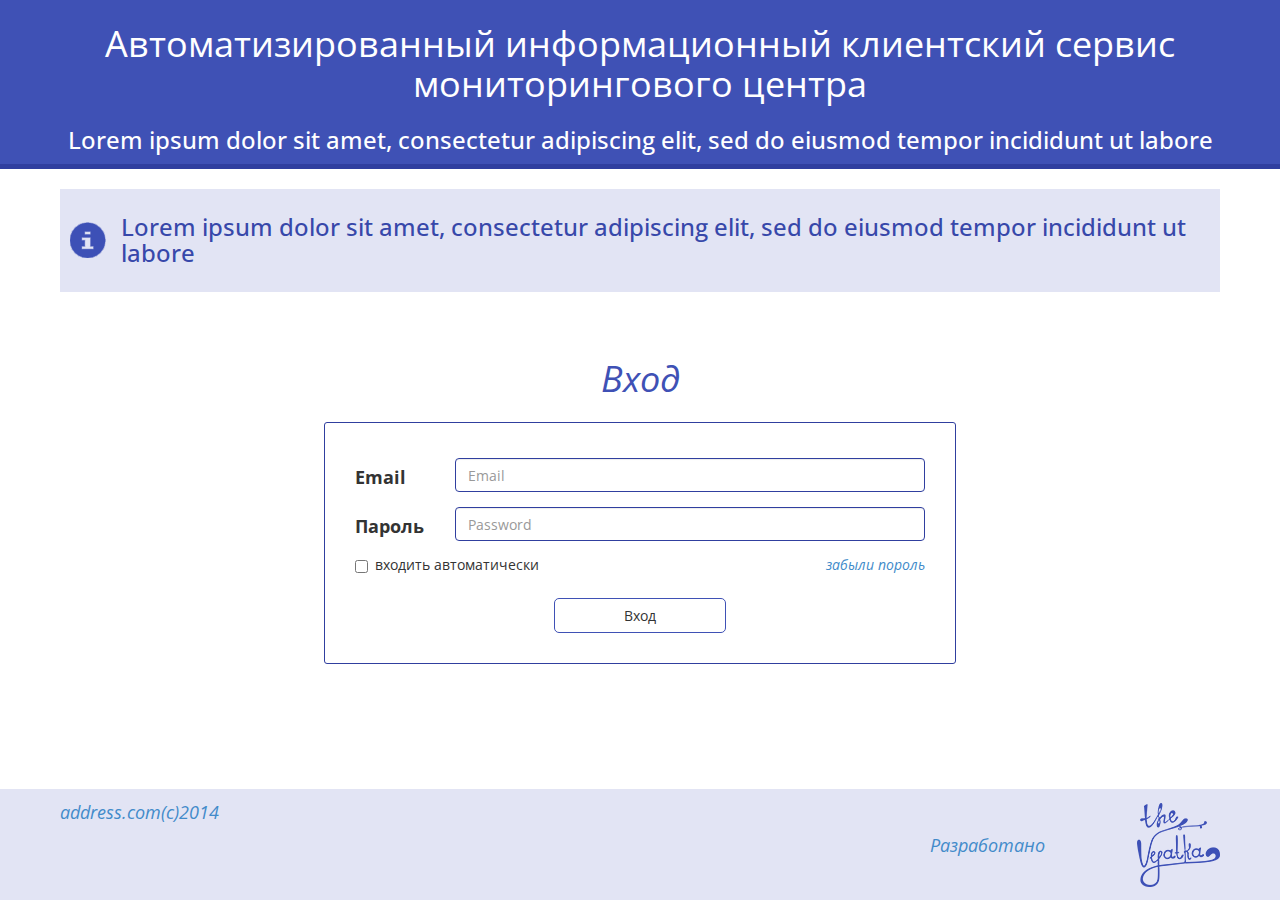
<file: index.html>
<!DOCTYPE html>
<html lang="en">
<head>
	<meta charset="UTF-8">
	<title>login</title>
	<link rel="stylesheet" href="css/bootstrap.css">
	<link rel="stylesheet" href="css/style.css">
	<link rel="stylesheet" href="css/normalise.css">
</head>
<body>
	<div class="header">
		<div class="container">
			<h1>Автоматизированный информационный клиентский сервис мониторингового центра</h1>
			<h2>Lorem ipsum dolor sit amet, consectetur adipiscing elit, sed do eiusmod tempor incididunt ut labore </h2>
		</div>
	</div>
	<div class="info">
		<div class="container">
			<h2>Lorem ipsum dolor sit amet, consectetur adipiscing elit, sed do eiusmod tempor incididunt ut labore </h2>
		</div>
	</div>
	<div class="wrap">
		<div class="content-login">
			<div class="container">
				<h1>Вход</h1>
				<div class="login-form form-horizontal">
					<div class="form-group">
						<label for="inputEmail0" class="col-sm-2 control-label login-form-label">Email</label>
						<div class="col-sm-10">
							<input type="email" class="form-control" id="inputEmail0" placeholder="Email">
						</div>
					</div>
					<div class="form-group">
						<label for="inputPassword0" class="col-sm-2 control-label login-form-label">Пароль</label>
						<div class="col-sm-10">
							<input type="email" class="form-control" id="inputPassword0" placeholder="Password">
						</div>
					</div>
					<div class="form-group">
						<div class="checkbox col-sm-6">
							<label>
								<input type="checkbox">входить автоматически
							</label>
						</div>
						<a href="#" class="forgot-password col-sm-6 text-right">забыли пороль</a>
					</div>
					<div class="form-group">
						<button type="button" class="btn btn-default enter-button">Вход</button>
					</div>
				</div>
			</div>
		</div>
	</div>
	<div class="footer">
		<div class="container">
			<a href="#">address.com(c)2014</a>
			<a href="#" class="logo-studio col-md-3 pull-right">Разработано</a>
		</div>
	</div>
</body>
</html>
</file>
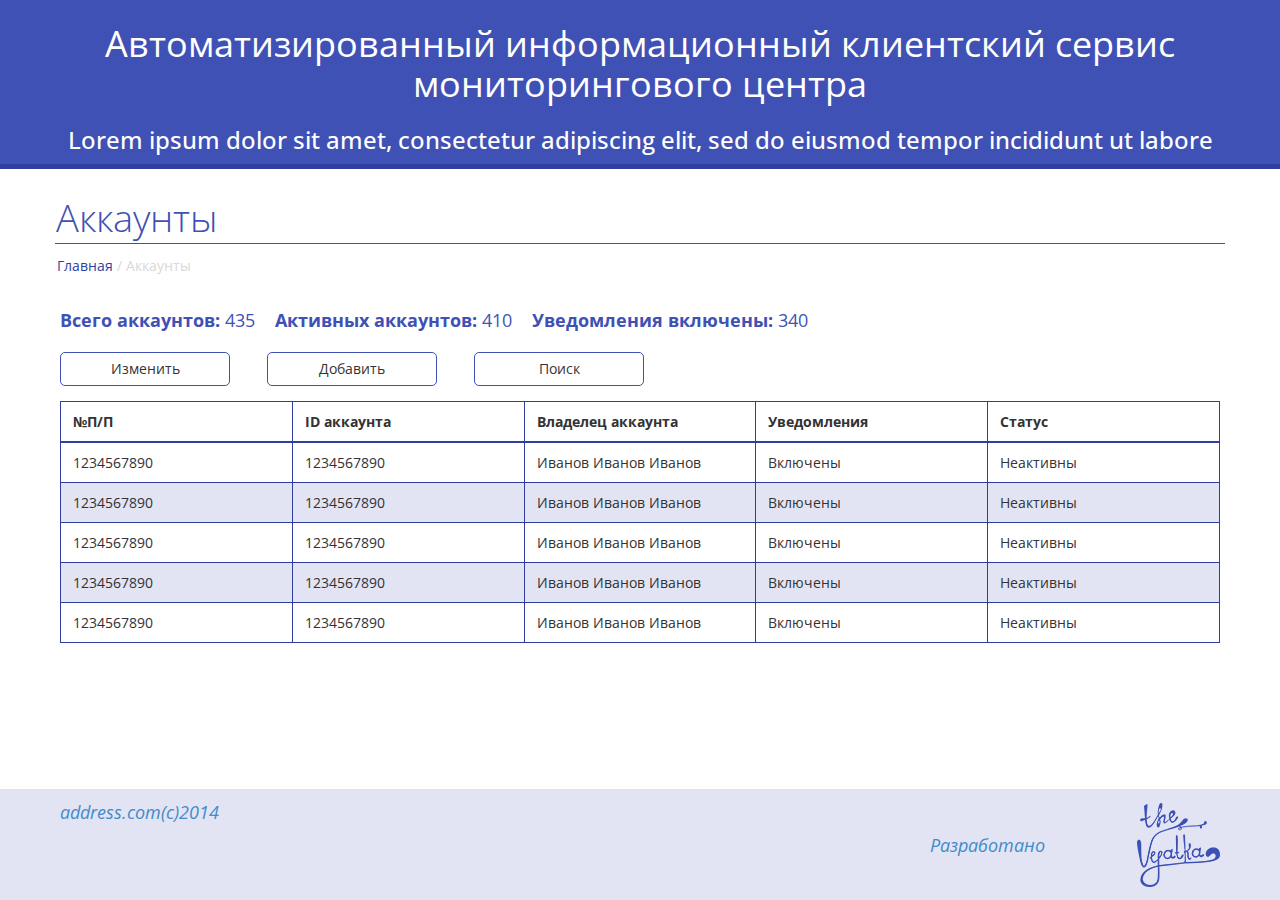
<file: accounts.html>
<!DOCTYPE html>
<html lang="en">
<head>
	<meta charset="UTF-8">
	<title>login</title>
	<link rel="stylesheet" href="css/bootstrap.css">
	<link rel="stylesheet" href="css/style.css">
	<link rel="stylesheet" href="css/normalise.css">
</head>
<body>
	<div class="header">
		<div class="container">
			<h1>Автоматизированный информационный клиентский сервис мониторингового центра</h1>
			<h2>Lorem ipsum dolor sit amet, consectetur adipiscing elit, sed do eiusmod tempor incididunt ut labore </h2>
		</div>
	</div>
	<div class="site-position">
		<div class="container path-name">
			<span>Аккаунты</span>
		</div>
		<div class="container path">
			<a href="#">Главная</a>
			<span> / Аккаунты</span>
		</div>
	</div>
	<div class="info container">

	</div>
	<div class="wrap">
		<div class="container">
			<div class="table-statistic">
				<span><b>Всего аккаунтов: </b>435</span>
				<span><b>Активных аккаунтов: </b>410</span>
				<span><b>Уведомления включены: </b>340</span>
			</div>
			<div class="table-action">
				<button type="button" class="btn btn-default table-edit">Изменить</button>
				<button type="button" class="btn btn-default table-edit">Добавить</button>
				<button type="button" class="btn btn-default table-edit">Поиск</button>
			</div>
			<table class="table-bordered accounts">
				<tr>
					<td>№П/П</td>
					<td>ID аккаунта</td>
					<td>Владелец аккаунта</td>
					<td>Уведомления</td>
					<td>Статус</td>
				</tr>
				<tr>
					<td>1234567890</td>
					<td>1234567890</td>
					<td>Иванов Иванов Иванов</td>
					<td>Включены</td>
					<td>Неактивны</td>
				</tr>
				<tr>
					<td>1234567890</td>
					<td>1234567890</td>
					<td>Иванов Иванов Иванов</td>
					<td>Включены</td>
					<td>Неактивны</td>
				</tr>
				<tr>
					<td>1234567890</td>
					<td>1234567890</td>
					<td>Иванов Иванов Иванов</td>
					<td>Включены</td>
					<td>Неактивны</td>
				</tr>
				<tr>
					<td>1234567890</td>
					<td>1234567890</td>
					<td>Иванов Иванов Иванов</td>
					<td>Включены</td>
					<td>Неактивны</td>
				</tr>
				<tr>
					<td>1234567890</td>
					<td>1234567890</td>
					<td>Иванов Иванов Иванов</td>
					<td>Включены</td>
					<td>Неактивны</td>
				</tr>
			</table>
		</div>
	</div>
	<div class="footer">
		<div class="container">
			<a href="#">address.com(c)2014</a>
			<a href="#" class="logo-studio col-md-3 pull-right">Разработано</a>
		</div>
	</div>
</body>
</html>
</file>
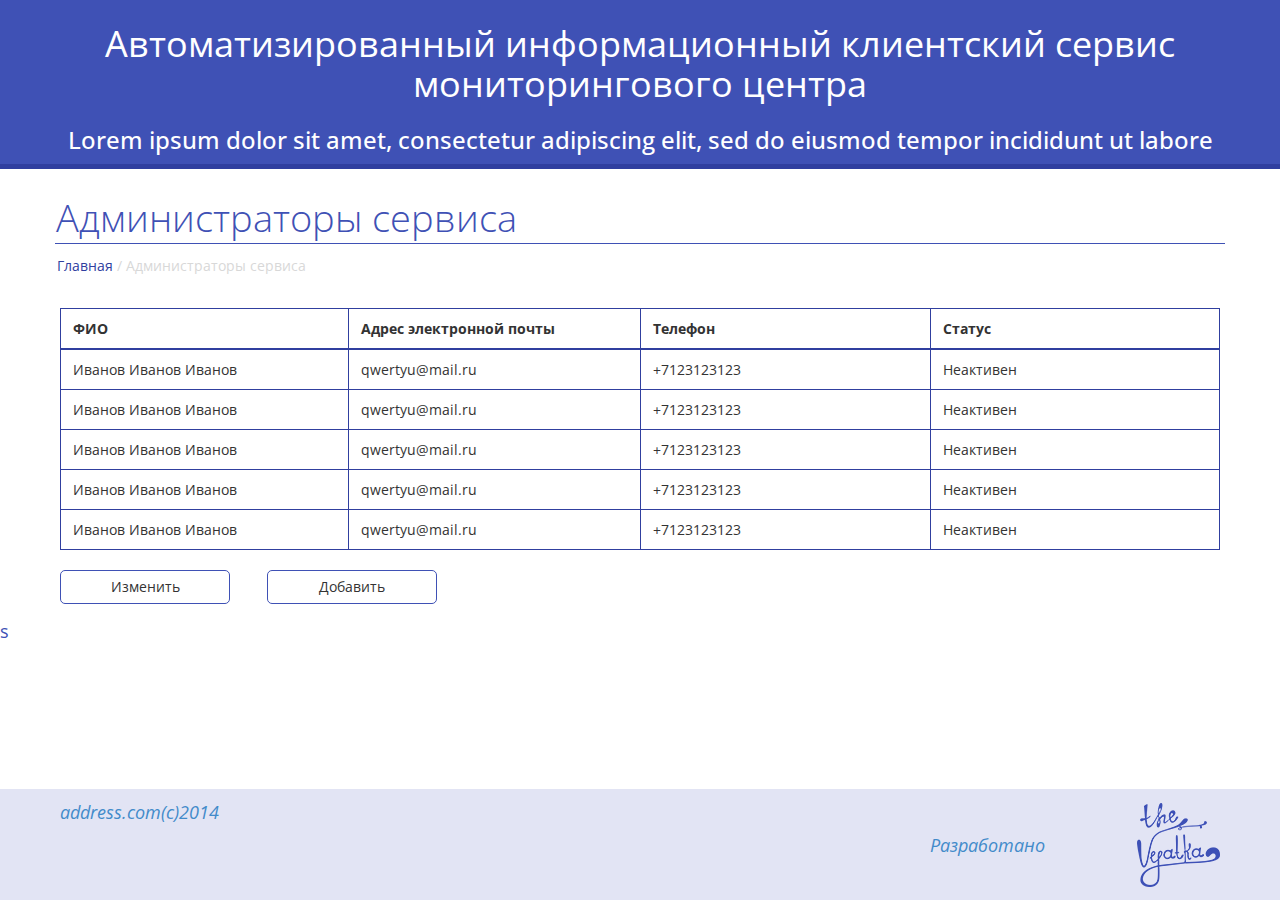
<file: administration.html>
<!DOCTYPE html>
<html lang="en">
<head>
	<meta charset="UTF-8">
	<title>login</title>
	<link rel="stylesheet" href="css/bootstrap.css">
	<link rel="stylesheet" href="css/style.css">
	<link rel="stylesheet" href="css/normalise.css">
</head>
<body>
	<div class="header">
		<div class="container">
			<h1>Автоматизированный информационный клиентский сервис мониторингового центра</h1>
			<h2>Lorem ipsum dolor sit amet, consectetur adipiscing elit, sed do eiusmod tempor incididunt ut labore </h2>
		</div>
	</div>
	<div class="site-position">
		<div class="container path-name">
			<span>Администраторы сервиса</span>
		</div>
		<div class="container path">
			<a href="#">Главная</a>
			<span> / Администраторы сервиса</span>
		</div>
	</div>
	<div class="info container">

	</div>
	<div class="wrap">
		<div class="container">
			<table class="table-bordered administration">
				<tr>
					<td>ФИО</td>
					<td>Адрес электронной почты</td>
					<td>Телефон</td>
					<td>Статус</td>
				</tr>
				<tr>
					<td>Иванов Иванов Иванов</td>
					<td>qwertyu@mail.ru</td>
					<td>+7123123123</td>
					<td>Неактивен</td>
				</tr>
				<tr>
					<td>Иванов Иванов Иванов</td>
					<td>qwertyu@mail.ru</td>
					<td>+7123123123</td>
					<td>Неактивен</td>
				</tr>
				<tr>
					<td>Иванов Иванов Иванов</td>
					<td>qwertyu@mail.ru</td>
					<td>+7123123123</td>
					<td>Неактивен</td>
				</tr>
				<tr>
					<td>Иванов Иванов Иванов</td>
					<td>qwertyu@mail.ru</td>
					<td>+7123123123</td>
					<td>Неактивен</td>
				</tr>
				<tr>
					<td>Иванов Иванов Иванов</td>
					<td>qwertyu@mail.ru</td>
					<td>+7123123123</td>
					<td>Неактивен</td>
				</tr>
			</table>
			<div class="table-action">
				<button type="button" class="btn btn-default table-edit">Изменить</button>
				<button type="button" class="btn btn-default table-edit">Добавить</button>
			</div>
		</div>
	</div>
	<div class="footer">
		<div class="container">
			<a href="#">address.com(c)2014</a>
			<a href="#" class="logo-studio col-md-3 pull-right">Разработано</a>
		</div>
	</div>
</body>
</html>s
</file>
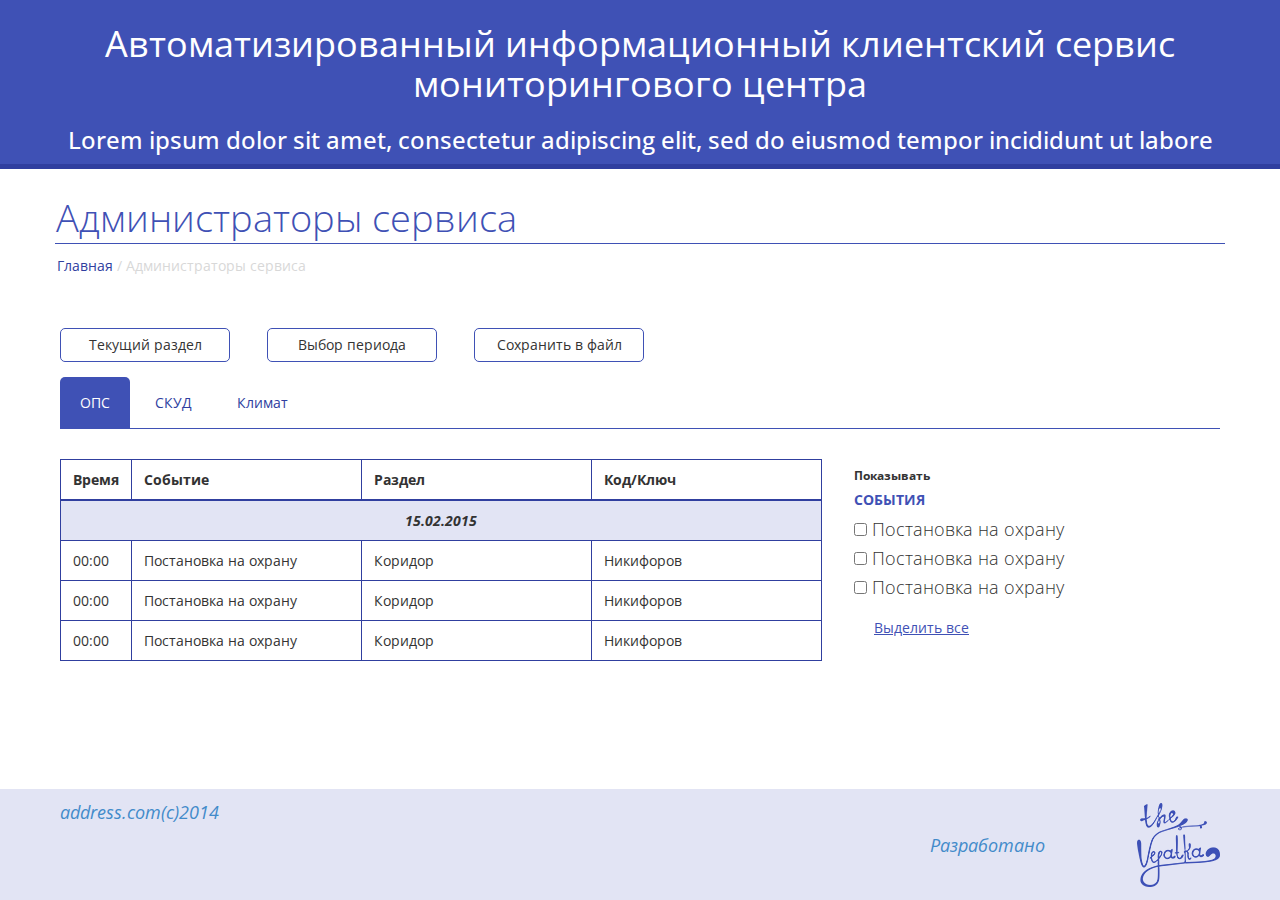
<file: journal.html>
<!DOCTYPE html>
<html lang="en">
<head>
	<meta charset="UTF-8">
	<title>login</title>
	<link rel="stylesheet" href="css/bootstrap.css">
	<link rel="stylesheet" href="css/style.css">
	<link rel="stylesheet" href="css/normalise.css">
</head>
<body>
	<div class="header">
		<div class="container">
			<h1>Автоматизированный информационный клиентский сервис мониторингового центра</h1>
			<h2>Lorem ipsum dolor sit amet, consectetur adipiscing elit, sed do eiusmod tempor incididunt ut labore </h2>
		</div>
	</div>
	<div class="site-position">
		<div class="container path-name">
			<span>Администраторы сервиса</span>
		</div>
		<div class="container path">
			<a href="#">Главная</a>
			<span> / Администраторы сервиса</span>
		</div>
	</div>
	<div class="info container">

	</div>
	<div class="wrap">
		<div class="container">
			<div class="table-action">
				<button type="button" class="btn btn-default table-edit">Текущий раздел</button>
				<button type="button" class="btn btn-default table-edit">Выбор периода</button>
				<button type="button" class="btn btn-default table-edit">Сохранить в файл</button>
			</div>
			<ul class="journal-tabs">
				<li class="active">ОПС</li>
				<li>СКУД</li>
				<li>Климат</li>
			</ul>
			<div class="ops clearfix">
				<table class="table-bordered journal-ops pull-left">
					<tr>
						<td class="time">Время</td>
						<td>Событие</td>
						<td>Раздел</td>
						<td>Код/Ключ</td>
					</tr>
					<tr class="date"><td colspan="4">15.02.2015</td></tr>
					<tr>
						<td class="time">00:00</td>
						<td>Постановка на охрану</td>
						<td>Коридор</td>
						<td>Никифоров</td>
					</tr>
					<tr>
						<td class="time">00:00</td>
						<td>Постановка на охрану</td>
						<td>Коридор</td>
						<td>Никифоров</td>
					</tr>
					<tr>
						<td class="time">00:00</td>
						<td>Постановка на охрану</td>
						<td>Коридор</td>
						<td>Никифоров</td>
					</tr>
				</table>
				<div class="show-options pull-left">
					<h6>Показывать</h6>
					<h5>События</h5>
					<ul>
						<li><input type="checkbox" id="1"><label for="1">Постановка на охрану</label></li>
						<li><input type="checkbox" id="2"><label for="2">Постановка на охрану</label></li>
						<li><input type="checkbox" id="3"><label for="3">Постановка на охрану</label></li>
					</ul>
					<span class="pick-all">Выделить все</span>
				</div>
			</div>
		</div>
	</div>
	<div class="footer">
		<div class="container">
			<a href="#">address.com(c)2014</a>
			<a href="#" class="logo-studio col-md-3 pull-right">Разработано</a>
		</div>
	</div>
</body>
</html>
</file>
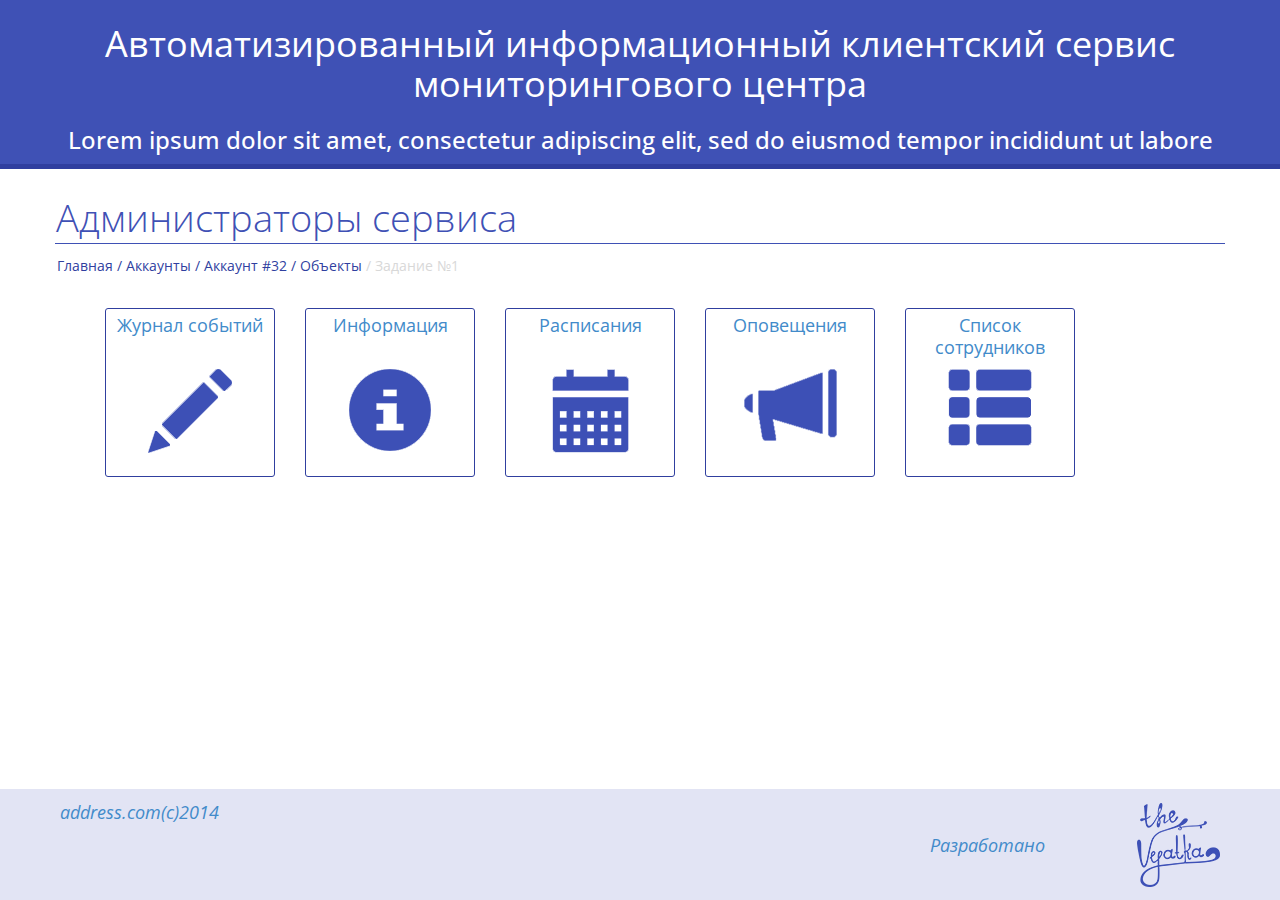
<file: object_node.html>
<!DOCTYPE html>
<html lang="en">
<head>
	<meta charset="UTF-8">
	<title>login</title>
	<link rel="stylesheet" href="css/bootstrap.css">
	<link rel="stylesheet" href="css/style.css">
	<link rel="stylesheet" href="css/normalise.css">
</head>
<body>
	<div class="header">
		<div class="container">
			<h1>Автоматизированный информационный клиентский сервис мониторингового центра</h1>
			<h2>Lorem ipsum dolor sit amet, consectetur adipiscing elit, sed do eiusmod tempor incididunt ut labore </h2>
		</div>
	</div>
	<div class="site-position">
		<div class="container path-name">
			<span>Администраторы сервиса</span>
		</div>
		<div class="container path">
			<a href="#">Главная</a>
			<a href="#"> / Аккаунты</a>
			<a href="#"> / Аккаунт #32</a>
			<a href="#"> / Объекты</a>
			<span> / Задание №1</span>
		</div>
	</div>
	<div class="info container">

	</div>
	<div class="wrap">
		<div class="container">
			<div class="objects-cards-wrap">
				<a href="#" class="card-button card-edit">Журнал событий</a>
				<a href="#" class="card-button card-info">Информация</a>
				<a href="#" class="card-button card-calendar">Расписания</a>
				<a href="#" class="card-button card-ruport">Оповещения</a>
				<a href="#" class="card-button card-peoples">Список сотрудников</a>
			</div>
		</div>
	</div>
	<div class="footer">
		<div class="container">
			<a href="#">address.com(c)2014</a>
			<a href="#" class="logo-studio col-md-3 pull-right">Разработано</a>
		</div>
	</div>
</body>
</html>
</file>
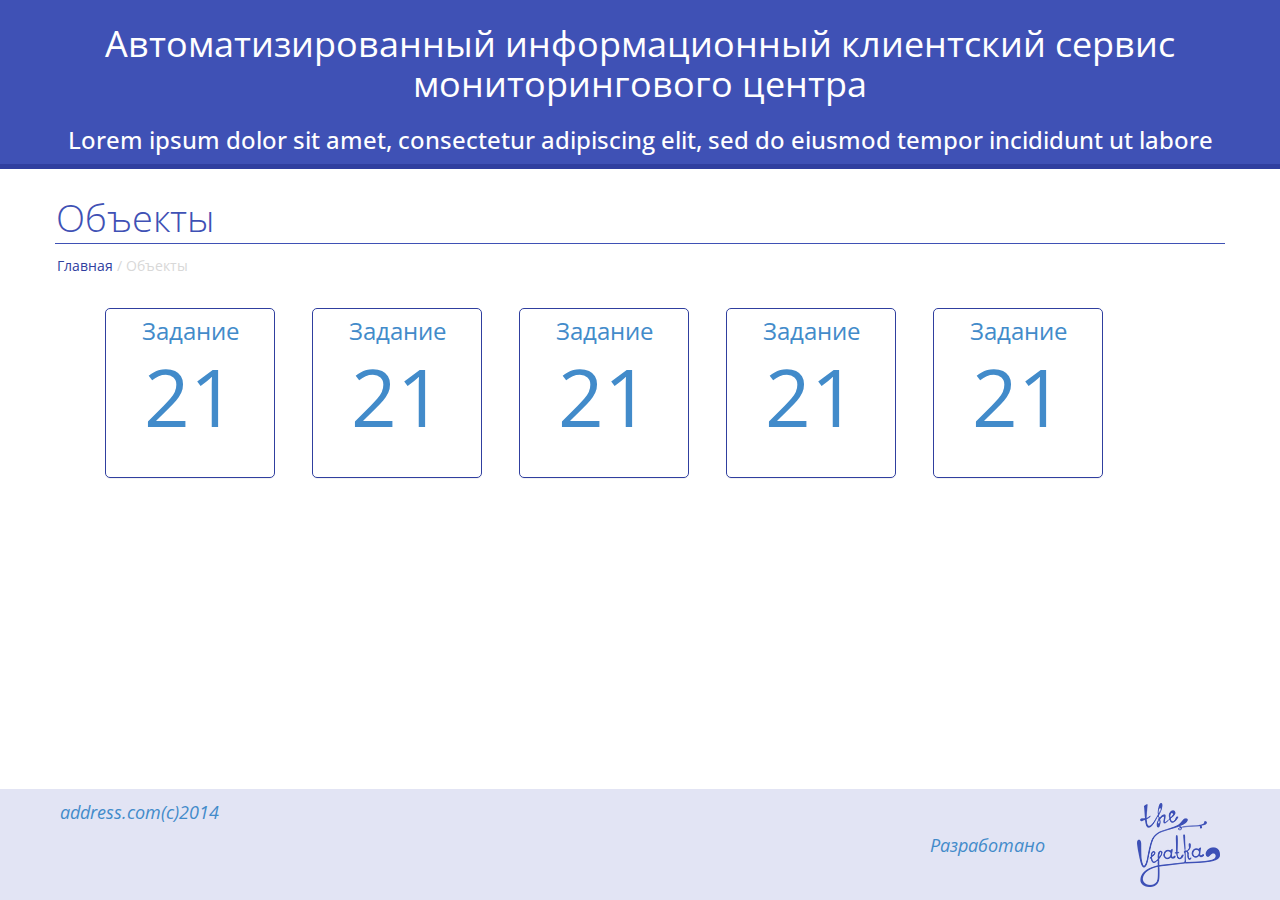
<file: objects.html>
<!DOCTYPE html>
<html lang="en">
<head>
	<meta charset="UTF-8">
	<title>login</title>
	<link rel="stylesheet" href="css/bootstrap.css">
	<link rel="stylesheet" href="css/style.css">
	<link rel="stylesheet" href="css/normalise.css">
</head>
<body>
	<div class="header">
		<div class="container">
			<h1>Автоматизированный информационный клиентский сервис мониторингового центра</h1>
			<h2>Lorem ipsum dolor sit amet, consectetur adipiscing elit, sed do eiusmod tempor incididunt ut labore </h2>
		</div>
	</div>
	<div class="site-position">
		<div class="container path-name">
			<span>Объекты</span>
		</div>
		<div class="container path">
			<a href="#">Главная</a>
			<span> / Объекты</span>
		</div>
	</div>
	<div class="info container">

	</div>
	<div class="wrap">
		<div class="container">
			<div class="objects-cards-wrap">
				<a href="#" class="card-object">Задание <span>21</span></a>
				<a href="#" class="card-object">Задание <span>21</span></a>
				<a href="#" class="card-object">Задание <span>21</span></a>
				<a href="#" class="card-object">Задание <span>21</span></a>
				<a href="#" class="card-object">Задание <span>21</span></a>
			</div>
		</div>
	</div>
	<div class="footer">
		<div class="container">
			<a href="#">address.com(c)2014</a>
			<a href="#" class="logo-studio col-md-3 pull-right">Разработано</a>
		</div>
	</div>
</body>
</html>
</file>
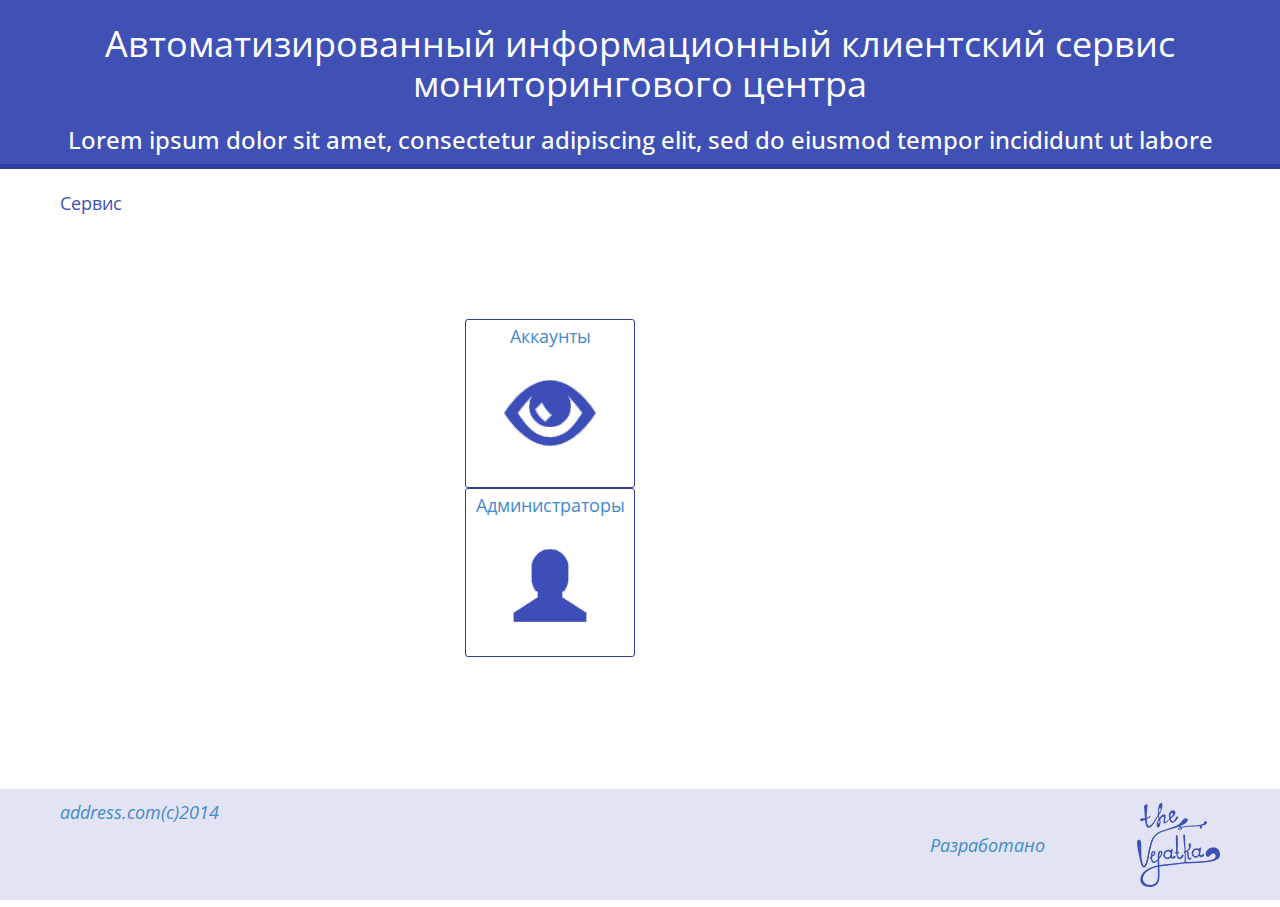
<file: service.html>
<!DOCTYPE html>
<html lang="en">
<head>
	<meta charset="UTF-8">
	<title>login</title>
	<link rel="stylesheet" href="css/bootstrap.css">
	<link rel="stylesheet" href="css/style.css">
	<link rel="stylesheet" href="css/normalise.css">
</head>
<body>
	<div class="header">
		<div class="container">
			<h1>Автоматизированный информационный клиентский сервис мониторингового центра</h1>
			<h2>Lorem ipsum dolor sit amet, consectetur adipiscing elit, sed do eiusmod tempor incididunt ut labore </h2>
		</div>
	</div>
	<div class="site-position">
		<div class="container">
			<span>Сервис</span>
		</div>
	</div>
	<div class="info">
		<div class="container">
		</div>
	</div>
	<div class="wrap">
		<div class="container">
			<div class="select-users-group ">
				<a href="#" class="clearfix card-button card-accounts">Аккаунты</a>
				<a href="#" class="clearfix card-button card-administration">Администраторы</a>
			</div>
		</div>
	</div>
	<div class="footer">
		<div class="container">
			<a href="#">address.com(c)2014</a>
			<a href="#" class="logo-studio col-md-3 pull-right">Разработано</a>
		</div>
	</div>
</body>
</html>
</file>
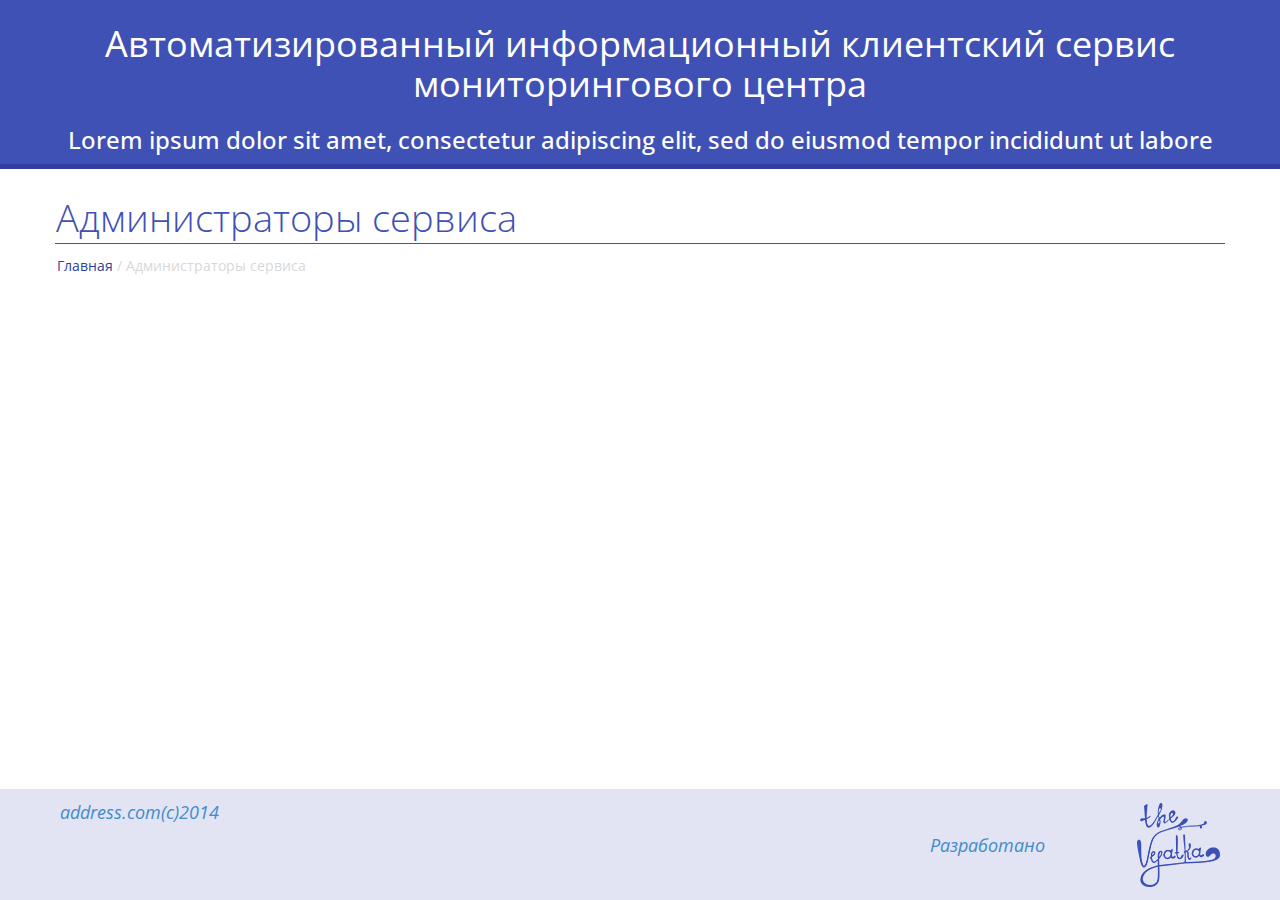
<file: template.html>
<!DOCTYPE html>
<html lang="en">
<head>
	<meta charset="UTF-8">
	<title>login</title>
	<link rel="stylesheet" href="css/bootstrap.css">
	<link rel="stylesheet" href="css/style.css">
	<link rel="stylesheet" href="css/normalise.css">
</head>
<body>
	<div class="header">
		<div class="container">
			<h1>Автоматизированный информационный клиентский сервис мониторингового центра</h1>
			<h2>Lorem ipsum dolor sit amet, consectetur adipiscing elit, sed do eiusmod tempor incididunt ut labore </h2>
		</div>
	</div>
	<div class="site-position">
		<div class="container path-name">
			<span>Администраторы сервиса</span>
		</div>
		<div class="container path">
			<a href="#">Главная</a>
			<span> / Администраторы сервиса</span>
		</div>
	</div>
	<div class="info container">

	</div>
	<div class="wrap">
	</div>
	<div class="footer">
		<div class="container">
			<a href="#">address.com(c)2014</a>
			<a href="#" class="logo-studio col-md-3 pull-right">Разработано</a>
		</div>
	</div>
</body>
</html>
</file>
<file: css/style.css>
@import url(http://fonts.googleapis.com/css?family=Open+Sans:400italic400,300,700&subset=latin,cyrillic-ext,cyrillic,latin-ext);
/*rules for all (normalise)*/

body{
	font:18px 'Open Sans';
	color:#3f51b5;
}

h1{
	font-size:32px;
	font-weight: 400;
}

h2{
	font-size:24px;
}

h6,h5{
	font-weight: bold;
}


ul li{
		list-style:none;
}

/*header css*/
.header{
	background: #3f51b5;
	border-bottom: 5px solid #303f9f;
	color:#fff;
	text-align: center;
}

/*info block*/

.info{
	background: ;
	margin-bottom: 33px;
	
	color:#3748aa;
}

.info h2{
	background: url(../img/icon_info.png) 10px center no-repeat, #e2e4f4;
	padding:25px 0 25px 61px;
}

/*footer*/

.footer{
	background: #e2e4f4;
	font-style: italic;
	padding:11px;
	margin-top: 40px;
	bottom:0;
	position: fixed;
	width: 100%;

}

.footer .logo-studio{
	vertical-align: middle;
	background: url(../img/logo_studio.png) right center no-repeat;
	display: block;
	cursor: pointer;
	padding:33px 0 32px;
}

/*site position for all pages*/

.site-position{
	margin-top: 22px;
}

.site-position > .path-name{
	border-bottom: 1px solid #3f51b5;
	padding-left: 1px;
}

.site-position > .path{
	padding-left: 2px;
	padding-top: 12px;
}

.site-position .path-name span{
	font-weight: 300;
	font-size: 38px;
	padding-bottom: 6px;
}

/*login-form index.html*/

.wrap .content-login h1{
	text-align: center;
	font-style:  italic;
}

.login-form{
	width: 632px;
	border:1px solid #303f9f;
	border-radius: 3px;
	padding:35px 30px 15px;
	margin: 0 auto 106px;
	color:#333333;
}

.login-form .forgot-password{
	line-height: 18px;
	font-size: 14px;
	font-style: italic;
}

.login-form .checkbox{
	font-size: 14px;
	padding-top: 0px;
	line-height: 18px;
	font-weight: 400;
}

/*backgrounds for cards*/

.card-accounts{
	background: url(../img/eye.png);
}

.card-administration{
	background: url(../img/man.png);
}

.card-objects{
	background: url(../img/home.png);
}

.card-peoples{
	background: url(../img/list.png);
}

.card-notification{
	background: url(../img/notification.png);
}

.card-edit{
	background: url(../img/edit.png);
}

.card-info{
	background: url(../img/info.png);
}

.card-calendar{
	background: url(../img/calendar.png);
}

.card-ruport{
	background: url(../img/ruport.png);
}

/*objects in accounts and task css*/
.notifications{
	position: relative;
	z-index: 1;
	display: inline-block;
	width: 170px;
}

.notifications .notification-count{
	bottom:1px;
	height:22px;
	width:100%;
	color:#fff;
	text-align: center;
	position: absolute;
	background: #d75452;
	display: block;
	cursor: pointer;
}

.select-users-group{
	padding:71px 0 250px;
	width:350px;
	margin:0 auto 0;
	
}

.objects-cards-wrap{
	width:1070px;
	margin:0 auto 180px;
}

.card-object{
	width: 170px;
	text-align: center;
	height: 170px;
	padding-top:5px;
	font-size: 24px;
	display: inline-block;
	vertical-align: top;
	box-shadow: 0px 1px 0px 0.00px rgba(1, 1, 1, 0.05);
	border:1px solid #303f9f;
	text-align: center;
	cursor: pointer;
	margin-right: 32px;
	border-radius: 5px;
}

.card-object:hover{
	text-decoration: none;
}

.card-object span{
	font-size: 80px;
	line-height: 98px;
}

/*journal css*/

.journal-ops .date{
	background:#e2e4f4;
	font-style: italic;
	font-size: 18px;
	font-weight: bold;
	text-align: center;
}

.journal-ops .time{
	width: 67px;
}

.journal-ops td{
	width: 230px;
}

/*path css*/

.path{
	font-size: 14px;
}

.path a{
	color:#303f9f;
}

.path span{
	color:#d8d8d8;
}
/* css for tables */

.table-bordered tr:first-child{
	border-bottom:2px solid #303f9f;
	font-weight: 700;
}

.table-bordered.accounts tr:nth-child(2n+3){
	background: #e2e4f4;
}

.table-bordered.administration td{
	width: 300px;
}

.table-bordered.accounts td{
	width: 235px;
}

.table-bordered td{
	color:#333;
	font-size: 14px;
	padding: 10px 12px;
}

.table-action{
	margin-top:20px;
}

.table-statistic span{
	padding-right: 15px;
}
.journal-tabs{
	padding: 0;
	border-bottom: 1px solid #3f51b5;
	margin-bottom: 30px;
}

.journal-tabs li{
	display: inline-block;
	font-size: 14px;
	color:#303f9f;
	padding: 16px 20px;
	cursor: pointer;
}


.journal-tabs li.active{
	background: #3f51b5;
	color:#fff;
	border-top-left-radius: 5px;
	border-top-right-radius: 5px;
}

.show-options{
	margin-left:32px;
}

.show-options label{
	font-weight: 300;
	color:#333;
	padding-left: 5px;
}

.show-options .pick-all{
	font-size: 14px;
	text-decoration: underline;
	padding-left:20px;
	cursor: pointer
}

.show-options ul{
	padding:0;
}

.show-options h6{
	color:#333;
}

.show-options h5{
	text-transform: uppercase;
}

/*account options css*/

.account-options{
	border:1px solid #303f9f;
	border-radius: 5px;
	font-weight: 700;
	padding: 10px 20px;
	width: 604px;
	float:left;
}

.account-options span{
	font-weight: 300;
	text-decoration: underline;
	padding:0 5px;
}

.btn.sms{
	padding:4px 7px;
	display: inline;
	margin-left: 10px;
}

.account-time-enabled{
	color:#fff;
	font-weight: 700;
	background: #49b149;
	margin-left:20px;
	padding:19px 20px;
	border-radius:5px;
	float: right;
}

.account-time-enabled span{
	font-weight: 300;
	font-size: 30px;
	padding-left: 10px;
	vertical-align: sub;
}

.account-control-panel{
	width: 970px;
	margin:60px auto 40px;
}

/*added in bootstrap class enter-button в документации это описано*/
.enter-button{
	border:1px solid #3f51b5;
	border-radius: 5px;
	color:  #333333;
	font-size: 14px;
	font-weight: 400;
	padding:0 69px;
	height: 35px;
	margin:0 auto;
	display: block;
}

.card-button{
	border:1px solid #303f9f;
	border-radius: 3px;
	width: 170px;
	height: 169px;
	text-align: center;
	cursor: pointer;
	display: inline-block;
	background-position: center 60px;
	background-repeat: no-repeat;
	margin-right: 25px;
	vertical-align: top;
	padding-top: 5px;
	line-height: 22px;
}

.card-button:last-child{
	margin-right: 0;
}

.btn.table-edit{
	width: 170px;
	border:1px solid #3f51b5;
	border-radius: 5px;
	margin-right: 32px;
	margin-bottom: 15px;
}

a.info-account-show{
	background: url(../img/icon_account_info.png) no-repeat;
	width: 26px;
	height: 26px;
	display: inline-block;
	cursor: pointer;
	margin: 0 0 -5px 5px;
}
</file>
<file: css/normalise.css>
/*! normalize.css v3.0.2 | MIT License | git.io/normalize */

/**
 * 1. Set default font family to sans-serif.
 * 2. Prevent iOS text size adjust after orientation change, without disabling
 *    user zoom.
 */

html {
  font-family: sans-serif; /* 1 */
  -ms-text-size-adjust: 100%; /* 2 */
  -webkit-text-size-adjust: 100%; /* 2 */
}

/**
 * Remove default margin.
 */

body {
  margin: 0;
}

/* HTML5 display definitions
   ========================================================================== */

/**
 * Correct `block` display not defined for any HTML5 element in IE 8/9.
 * Correct `block` display not defined for `details` or `summary` in IE 10/11
 * and Firefox.
 * Correct `block` display not defined for `main` in IE 11.
 */

article,
aside,
details,
figcaption,
figure,
footer,
header,
hgroup,
main,
menu,
nav,
section,
summary {
  display: block;
}

/**
 * 1. Correct `inline-block` display not defined in IE 8/9.
 * 2. Normalize vertical alignment of `progress` in Chrome, Firefox, and Opera.
 */

audio,
canvas,
progress,
video {
  display: inline-block; /* 1 */
  vertical-align: baseline; /* 2 */
}

/**
 * Prevent modern browsers from displaying `audio` without controls.
 * Remove excess height in iOS 5 devices.
 */

audio:not([controls]) {
  display: none;
  height: 0;
}

/**
 * Address `[hidden]` styling not present in IE 8/9/10.
 * Hide the `template` element in IE 8/9/11, Safari, and Firefox < 22.
 */

[hidden],
template {
  display: none;
}

/* Links
   ========================================================================== */

/**
 * Remove the gray background color from active links in IE 10.
 */

a {
  background-color: transparent;
}

/**
 * Improve readability when focused and also mouse hovered in all browsers.
 */

a:active,
a:hover {
  outline: 0;
}

/* Text-level semantics
   ========================================================================== */

/**
 * Address styling not present in IE 8/9/10/11, Safari, and Chrome.
 */

abbr[title] {
  border-bottom: 1px dotted;
}

/**
 * Address style set to `bolder` in Firefox 4+, Safari, and Chrome.
 */

b,
strong {
  font-weight: bold;
}

/**
 * Address styling not present in Safari and Chrome.
 */

dfn {
  font-style: italic;
}

/**
 * Address variable `h1` font-size and margin within `section` and `article`
 * contexts in Firefox 4+, Safari, and Chrome.
 */

h1 {
  font-size: 2em;
  margin: 0.67em 0;
}

/**
 * Address styling not present in IE 8/9.
 */

mark {
  background: #ff0;
  color: #000;
}

/**
 * Address inconsistent and variable font size in all browsers.
 */

small {
  font-size: 80%;
}

/**
 * Prevent `sub` and `sup` affecting `line-height` in all browsers.
 */

sub,
sup {
  font-size: 75%;
  line-height: 0;
  position: relative;
  vertical-align: baseline;
}

sup {
  top: -0.5em;
}

sub {
  bottom: -0.25em;
}

/* Embedded content
   ========================================================================== */

/**
 * Remove border when inside `a` element in IE 8/9/10.
 */

img {
  border: 0;
}

/**
 * Correct overflow not hidden in IE 9/10/11.
 */

svg:not(:root) {
  overflow: hidden;
}

/* Grouping content
   ========================================================================== */

/**
 * Address margin not present in IE 8/9 and Safari.
 */

figure {
  margin: 1em 40px;
}

/**
 * Address differences between Firefox and other browsers.
 */

hr {
  -moz-box-sizing: content-box;
  box-sizing: content-box;
  height: 0;
}

/**
 * Contain overflow in all browsers.
 */

pre {
  overflow: auto;
}

/**
 * Address odd `em`-unit font size rendering in all browsers.
 */

code,
kbd,
pre,
samp {
  font-family: monospace, monospace;
  font-size: 1em;
}

/* Forms
   ========================================================================== */

/**
 * Known limitation: by default, Chrome and Safari on OS X allow very limited
 * styling of `select`, unless a `border` property is set.
 */

/**
 * 1. Correct color not being inherited.
 *    Known issue: affects color of disabled elements.
 * 2. Correct font properties not being inherited.
 * 3. Address margins set differently in Firefox 4+, Safari, and Chrome.
 */

button,
input,
optgroup,
select,
textarea {
  color: inherit; /* 1 */
  font: inherit; /* 2 */
  margin: 0; /* 3 */
}

/**
 * Address `overflow` set to `hidden` in IE 8/9/10/11.
 */

button {
  overflow: visible;
}

/**
 * Address inconsistent `text-transform` inheritance for `button` and `select`.
 * All other form control elements do not inherit `text-transform` values.
 * Correct `button` style inheritance in Firefox, IE 8/9/10/11, and Opera.
 * Correct `select` style inheritance in Firefox.
 */

button,
select {
  text-transform: none;
}

/**
 * 1. Avoid the WebKit bug in Android 4.0.* where (2) destroys native `audio`
 *    and `video` controls.
 * 2. Correct inability to style clickable `input` types in iOS.
 * 3. Improve usability and consistency of cursor style between image-type
 *    `input` and others.
 */

button,
html input[type="button"], /* 1 */
input[type="reset"],
input[type="submit"] {
  -webkit-appearance: button; /* 2 */
  cursor: pointer; /* 3 */
}

/**
 * Re-set default cursor for disabled elements.
 */

button[disabled],
html input[disabled] {
  cursor: default;
}

/**
 * Remove inner padding and border in Firefox 4+.
 */

button::-moz-focus-inner,
input::-moz-focus-inner {
  border: 0;
  padding: 0;
}

/**
 * Address Firefox 4+ setting `line-height` on `input` using `!important` in
 * the UA stylesheet.
 */

input {
  line-height: normal;
}

/**
 * It's recommended that you don't attempt to style these elements.
 * Firefox's implementation doesn't respect box-sizing, padding, or width.
 *
 * 1. Address box sizing set to `content-box` in IE 8/9/10.
 * 2. Remove excess padding in IE 8/9/10.
 */

input[type="checkbox"],
input[type="radio"] {
  box-sizing: border-box; /* 1 */
  padding: 0; /* 2 */
}

/**
 * Fix the cursor style for Chrome's increment/decrement buttons. For certain
 * `font-size` values of the `input`, it causes the cursor style of the
 * decrement button to change from `default` to `text`.
 */

input[type="number"]::-webkit-inner-spin-button,
input[type="number"]::-webkit-outer-spin-button {
  height: auto;
}

/**
 * 1. Address `appearance` set to `searchfield` in Safari and Chrome.
 * 2. Address `box-sizing` set to `border-box` in Safari and Chrome
 *    (include `-moz` to future-proof).
 */

input[type="search"] {
  -webkit-appearance: textfield; /* 1 */
  -moz-box-sizing: content-box;
  -webkit-box-sizing: content-box; /* 2 */
  box-sizing: content-box;
}

/**
 * Remove inner padding and search cancel button in Safari and Chrome on OS X.
 * Safari (but not Chrome) clips the cancel button when the search input has
 * padding (and `textfield` appearance).
 */

input[type="search"]::-webkit-search-cancel-button,
input[type="search"]::-webkit-search-decoration {
  -webkit-appearance: none;
}

/**
 * Define consistent border, margin, and padding.
 */

fieldset {
  border: 1px solid #c0c0c0;
  margin: 0 2px;
  padding: 0.35em 0.625em 0.75em;
}

/**
 * 1. Correct `color` not being inherited in IE 8/9/10/11.
 * 2. Remove padding so people aren't caught out if they zero out fieldsets.
 */

legend {
  border: 0; /* 1 */
  padding: 0; /* 2 */
}

/**
 * Remove default vertical scrollbar in IE 8/9/10/11.
 */

textarea {
  overflow: auto;
}

/**
 * Don't inherit the `font-weight` (applied by a rule above).
 * NOTE: the default cannot safely be changed in Chrome and Safari on OS X.
 */

optgroup {
  font-weight: bold;
}

/* Tables
   ========================================================================== */

/**
 * Remove most spacing between table cells.
 */

table {
  border-collapse: collapse;
  border-spacing: 0;
}

td,
th {
  padding: 0;
}
</file>
